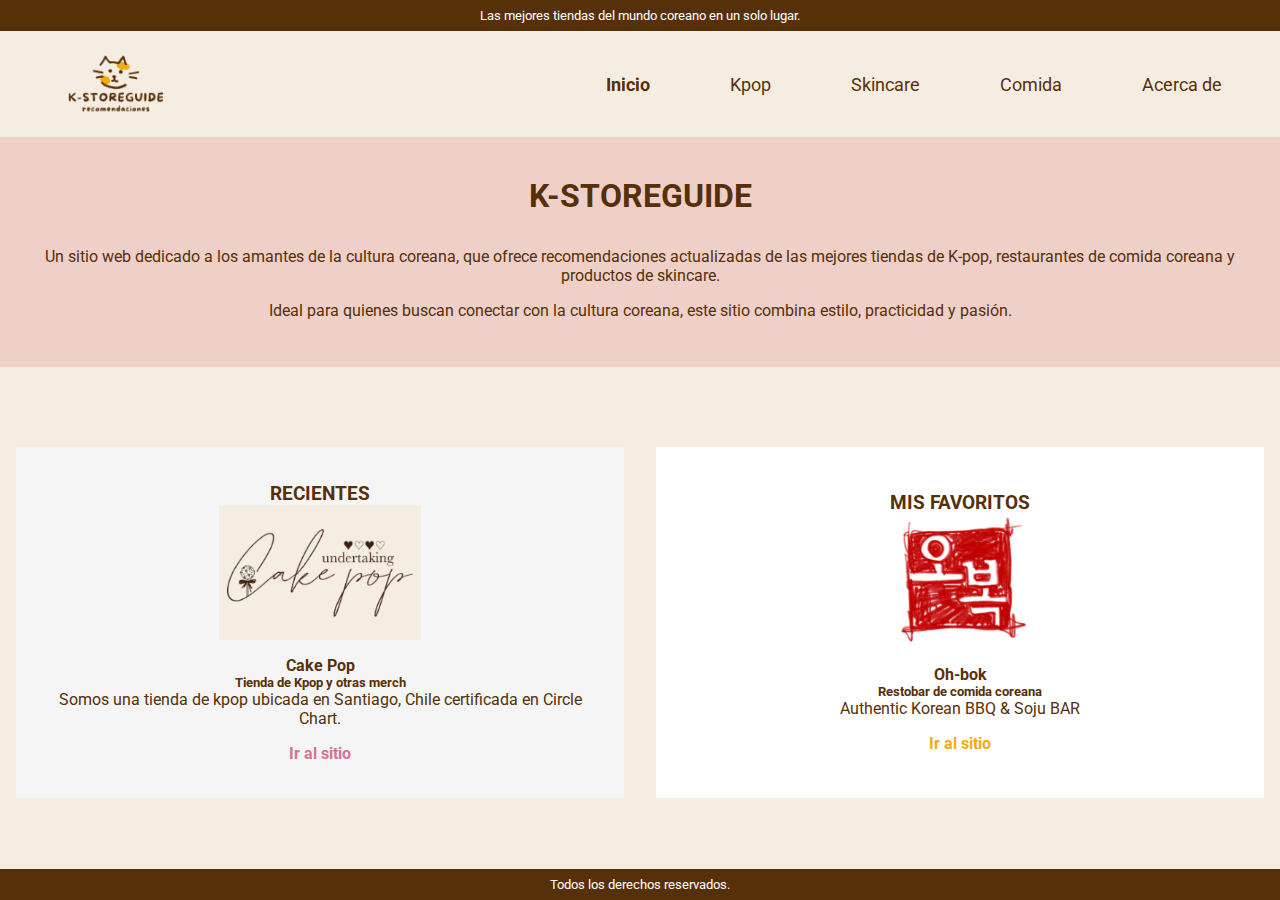
<file: index.html>
<!DOCTYPE html>
<html lang="en">
<head>
    <meta charset="UTF-8">
    <meta name="viewport" content="width=device-width, initial-scale=1.0">
    <!-- Tipografía -->
    <link rel="preconnect" href="https://fonts.googleapis.com">
    <link rel="preconnect" href="https://fonts.gstatic.com" crossorigin>
    <link href="https://fonts.googleapis.com/css2?family=Roboto:ital,wght@0,100;0,300;0,400;0,500;0,700;0,900;1,100;1,300;1,400;1,500;1,700;1,900&display=swap" rel="stylesheet">
    <!-- Css -->
    <link rel="stylesheet" href="css/style.css">
    <title>KSTOREGUIDE-Kpop</title>
</head>

<body>

    <!-- Inicio de header -->
    <header>

        <!-- Breve descripción -->
        <div class="descripcion">
            <p>Las mejores tiendas del mundo coreano en un solo lugar.</p>
        </div>
        

        
        <div class="menu">
            <!-- logo que sirve como vinculo y lleva al inicio -->
            <img src="img/logo-con-fondo.png" alt="Logo de K-StoreGuide">
            <!-- <a href="index.html"><img src="img/logo-con-fondo.png" alt="Logo de K-STOREGUIDE"></a> -->
            
            <!-- Menú de navegación -->
            <nav>
                
                <!-- Secciones del menú -->
                <ul>          
                    <!-- Clase "estado-activo" para hacer notar que se encuentra en esta página -->
                    <li class="estado-activo">
                        <a href="index.html">Inicio</a>
                    </li>
                
                    <li>
                        <a href="pages/kpop.html">Kpop</a>
                    </li>
                
                    <li>
                        <a href="pages/skincare.html">Skincare</a>
                    </li>
                
                    <li>
                        <a href="pages/comida.html">Comida</a>
                    </li>
                
                    <li>
                        <a href="pages/acerca-de.html">Acerca de</a>
                    </li>
                </ul>
            </nav>
        </div>
        
    </header>

    

    <!-- Inicio de contenido -->

    <main>

        <!-- Introducción de la página -->
        <section class="intro">
            <h1>K-STOREGUIDE</h1>
            <P>Un sitio web dedicado a los amantes de la cultura coreana, que ofrece recomendaciones actualizadas de las mejores tiendas de K-pop, restaurantes de comida coreana y productos de skincare. </P>
            <p>Ideal para quienes buscan conectar con la cultura coreana, este sitio combina estilo, practicidad y pasión.</p>
        </section>

        <!-- Contenido 1 -->
        <section class="recientes">
            <h3>RECIENTES</h3>
            <img src="img/portada/cake-pop.png" alt="Logo sitio web de Cake Pop">
            <h4>Cake Pop</h4>
            <h5>Tienda de Kpop y otras merch</h5>
            <p>Somos una tienda de kpop ubicada en Santiago, Chile certificada en Circle Chart.</p>
            <a href="https://www.cakepopundertaking.cl/">Ir al sitio</a>
        </section>

        <!-- Contenido 2 -->
        <section class="favs">
            <h3>MIS FAVORITOS</h3>
            <img src="img/portada/oh-bok.png" alt="Logo del sitio web de Oh-bok con la palabra de oh-bok en coreano">
            <h4>Oh-bok</h4>
            <h5>Restobar de comida coreana</h5>
            <p>Authentic Korean BBQ & Soju BAR </p>
            <a href="https://k-bbq.ohbok.cl/">Ir al sitio</a>
        </section>

    </main>

    <!-- Pie de página -->
    <footer>
        <p>Todos los derechos reservados.</p>
    </footer>

</body>
</html>
</file>
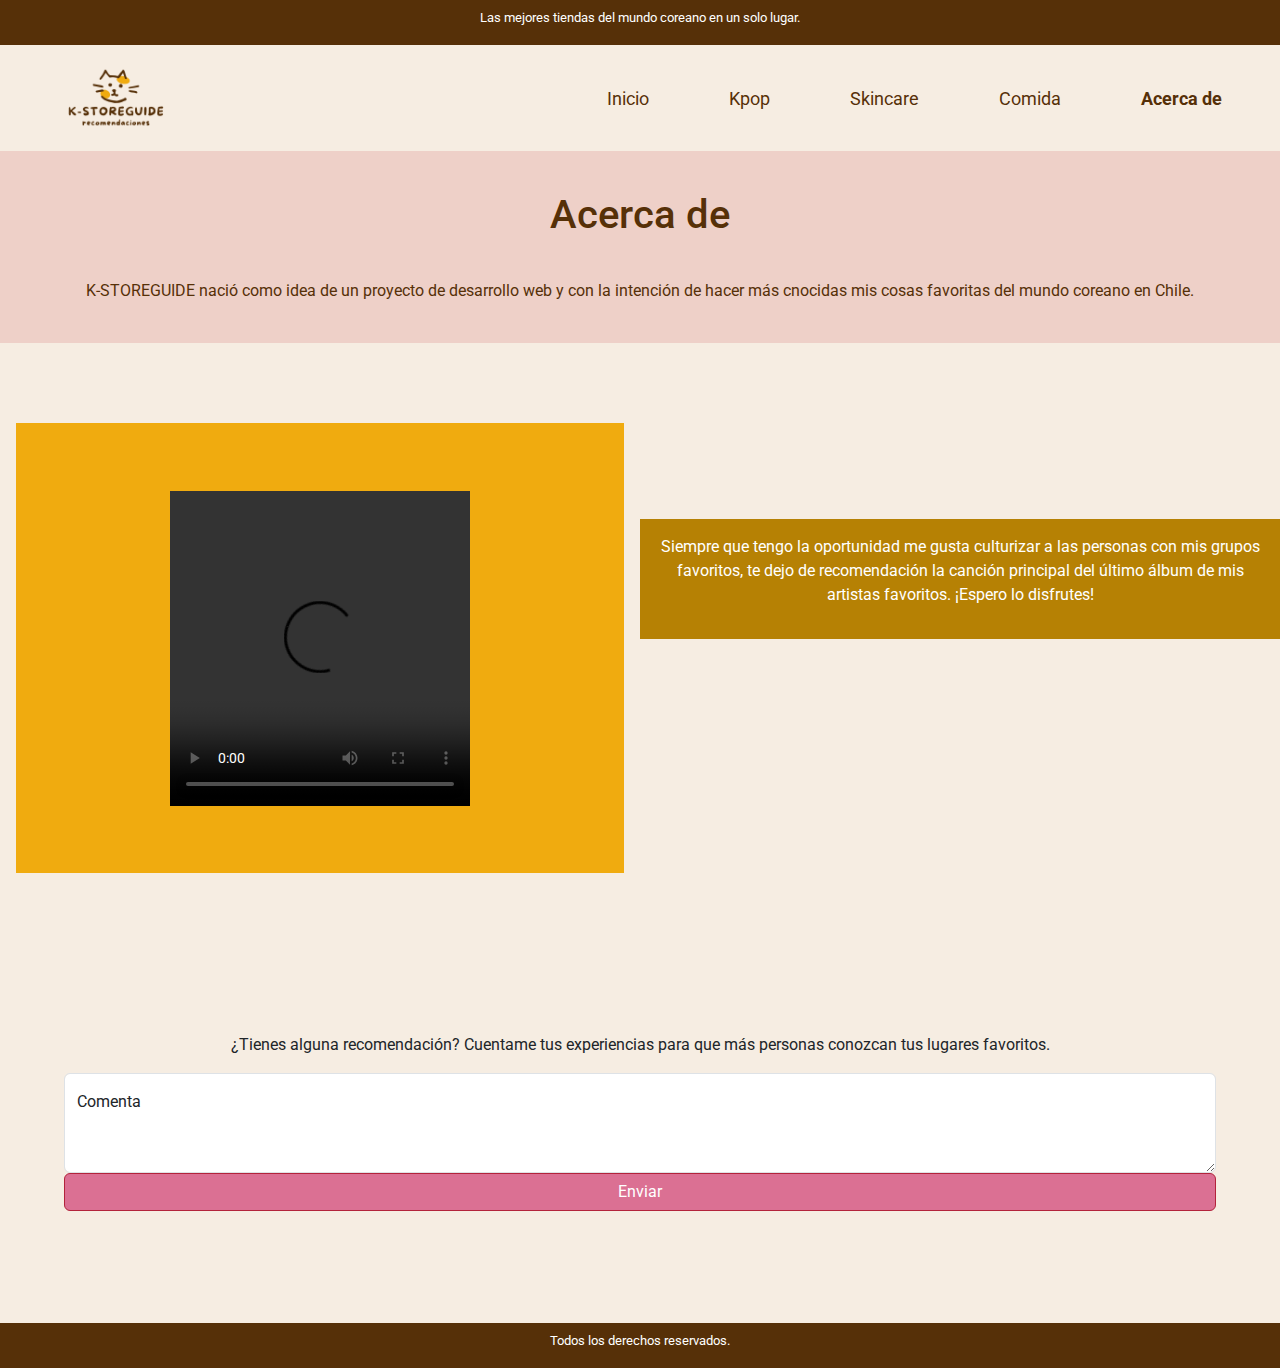
<file: pages/acerca-de.html>
<!DOCTYPE html>
<html lang="en">
<head>
    <meta charset="UTF-8">
    <meta name="viewport" content="width=device-width, initial-scale=1.0">

    <!-- Tipografía -->
    <link rel="preconnect" href="https://fonts.googleapis.com">
    <link rel="preconnect" href="https://fonts.gstatic.com" crossorigin>
    <link href="https://fonts.googleapis.com/css2?family=Roboto:ital,wght@0,100;0,300;0,400;0,500;0,700;0,900;1,100;1,300;1,400;1,500;1,700;1,900&display=swap" rel="stylesheet">

    <!-- link bootstrap -->
    <link href="https://cdn.jsdelivr.net/npm/bootstrap@5.3.3/dist/css/bootstrap.min.css" rel="stylesheet" integrity="sha384-QWTKZyjpPEjISv5WaRU9OFeRpok6YctnYmDr5pNlyT2bRjXh0JMhjY6hW+ALEwIH" crossorigin="anonymous">

    <!-- Css -->
    <link rel="stylesheet" href="../css/style.css">
    <title>KSTOREGUIDE-Acerca de</title>
</head>

<body>

    <!-- Inicio de header -->
    <header>

        <!-- Breve descripción -->
        <div class="descripcion-acerca-de">
            <p>Las mejores tiendas del mundo coreano en un solo lugar.</p>
        </div>
        

        
        <div class="menu-acerca-de">
            <!-- logo que sirve como vinculo y lleva al inicio -->
            <img src="../img/logo-con-fondo.png" alt="Logo de K-StoreGuide" class="img">
            <!-- <a href="index.html"><img src="img/logo-con-fondo.png" alt="Logo de K-STOREGUIDE"></a> -->
            
            <!-- Menú de navegación -->
            <nav class="menu-navegacion">
                
                <!-- Secciones del menú -->
                <ul>          
                    
                    <li>
                        <a href="../index.html">Inicio</a>
                    </li>
                
                    <li>
                        <a href="kpop.html">Kpop</a>
                    </li>
                
                    <li>
                        <a href="skincare.html">Skincare</a>
                    </li>
                
                    <li>
                        <a href="comida.html">Comida</a>
                    </li>

                    <!-- Clase "estado-activo" para hacer notar que se encuentra en esta página -->                
                    <li class="estado-activo">
                        <a href="acerca-de.html">Acerca de</a>
                    </li>
                </ul>
            </nav>
        </div>
        
    </header>

    <!-- Inicio de contenido -->

    <main>

        <!-- Introducción de la página -->
        <section class="intro">
            <h1>Acerca de</h1>
            <P>K-STOREGUIDE nació como idea de un proyecto de desarrollo web y con la intención de hacer más cnocidas mis cosas favoritas del mundo coreano en Chile.</P>
        </section>

        <section class="video-container">
            <!-- Video musical recomendado -->
            <video src=""controls></video> 
        </section> 
        
        <section id="acerca-de">
            <p>Siempre que tengo la oportunidad me gusta culturizar a las personas con mis grupos favoritos, te dejo de recomendación la canción principal del último álbum de mis artistas favoritos. ¡Espero lo disfrutes!</p>
        </section>

        <section class="form">

            <p class="text-center mx-4 titulo">¿Tienes alguna recomendación? Cuentame tus experiencias para que más personas conozcan tus lugares favoritos.</p>

            <div class="form-floating">
                <textarea class="form-control" placeholder="Deja tu comentario aquí" id="floatingTextarea2" style="height: 100px"></textarea>
                <label for="floatingTextarea2">Comenta</label>
            </div>

            <div class="d-grid gap-2">
                <button class="btn btn-primary pink-color" type="button">Enviar</button>
            </div>

        </section>

        


    </main>

    <!-- Pie de página -->
    <footer class="footer">
        <p>Todos los derechos reservados.</p>
    </footer>

    <script src="https://cdn.jsdelivr.net/npm/bootstrap@5.3.3/dist/js/bootstrap.bundle.min.js" integrity="sha384-YvpcrYf0tY3lHB60NNkmXc5s9fDVZLESaAA55NDzOxhy9GkcIdslK1eN7N6jIeHz" crossorigin="anonymous"></script>

</body>
</html>
</file>
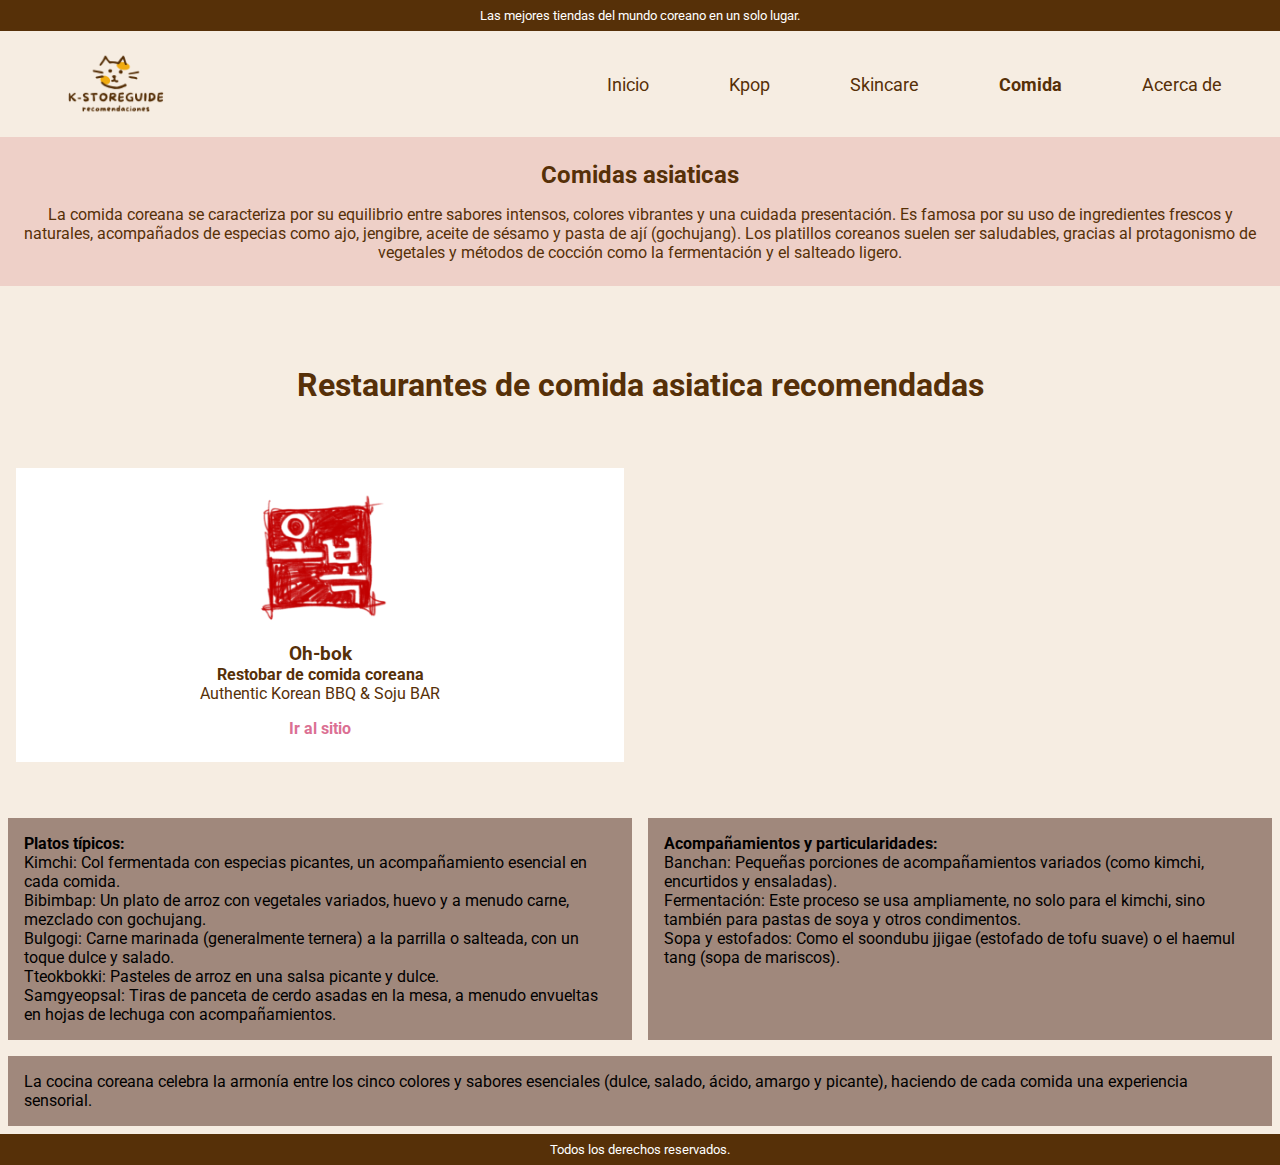
<file: pages/comida.html>
<!DOCTYPE html>
<html lang="en">
<head>
    <meta charset="UTF-8">
    <meta name="viewport" content="width=device-width, initial-scale=1.0">
    <!-- Tipografía -->
    <link rel="preconnect" href="https://fonts.googleapis.com">
    <link rel="preconnect" href="https://fonts.gstatic.com" crossorigin>
    <link href="https://fonts.googleapis.com/css2?family=Roboto:ital,wght@0,100;0,300;0,400;0,500;0,700;0,900;1,100;1,300;1,400;1,500;1,700;1,900&display=swap" rel="stylesheet">
    <!-- Css -->
    <link rel="stylesheet" href="../css/style.css">
    <title>KSTOREGUIDE-Comida</title>
</head>

<body>

    <!-- Inicio de header -->
    <header>

        <!-- Breve descripción -->
        <div class="descripcion">
            <p>Las mejores tiendas del mundo coreano en un solo lugar.</p>
        </div>
        

        
        <div class="menu">
            <!-- logo que sirve como vinculo y lleva al inicio -->
            <img src="../img/logo-con-fondo.png" alt="Logo de K-StoreGuide">
            <!-- <a href="index.html"><img src="img/logo-con-fondo.png" alt="Logo de K-STOREGUIDE"></a> -->
            
            <!-- Menú de navegación -->
            <nav>
                
                <!-- Secciones del menú -->
                <ul>          
                    
                    <li>
                        <a href="../index.html">Inicio</a>
                    </li>
                                    
                    <li >
                        <a href="kpop.html">Kpop</a>
                    </li>
                
                    <li>
                        <a href="skincare.html">Skincare</a>
                    </li>

                    <!-- Clase "estado-activo" para hacer notar que se encuentra en esta página -->                
                    <li class="estado-activo">
                        <a href="comida.html">Comida</a>
                    </li>
                
                    <li>
                        <a href="acerca-de.html">Acerca de</a>
                    </li>
                </ul>
            </nav>
        </div>
        
    </header>
    <!-- Inicio de contenido -->

    <main>

        <!-- Introducción de la página -->
        <section class="intro">
            <h2>Comidas asiaticas</h2>
            <P>La comida coreana se caracteriza por su equilibrio entre sabores intensos, colores vibrantes y una cuidada presentación. Es famosa por su uso de ingredientes frescos y naturales, acompañados de especias como ajo, jengibre, aceite de sésamo y pasta de ají (gochujang). Los platillos coreanos suelen ser saludables, gracias al protagonismo de vegetales y métodos de cocción como la fermentación y el salteado ligero.</P>
        </section>

        <h1>Restaurantes de comida asiatica recomendadas</h1>

        <!-- Contenido 1 -->
        <section class="tienda">
            <img src="../img/portada/oh-bok.png" alt="Logo del sitio web de Oh-bok de color rojo con la palabra de oh-bok en coreano">
            <h3>Oh-bok</h3>
            <h4>Restobar de comida coreana</h4>
            <p>Authentic Korean BBQ & Soju BAR</p>
            <a href="https://k-bbq.ohbok.cl/">Ir al sitio</a>
        </section>

        <!-- Información sobre comidas -->
         <section class="informacion-extra-platos">
            <div>
                <h4>Platos típicos:</h4>
                <p>Kimchi: Col fermentada con especias picantes, un acompañamiento esencial en cada comida.</p>
                <p>Bibimbap: Un plato de arroz con vegetales variados, huevo y a menudo carne, mezclado con gochujang.</p>
                <p>Bulgogi: Carne marinada (generalmente ternera) a la parrilla o salteada, con un toque dulce y salado.</p>    
                <p>Tteokbokki: Pasteles de arroz en una salsa picante y dulce.</p>    
                <p>Samgyeopsal: Tiras de panceta de cerdo asadas en la mesa, a menudo envueltas en hojas de lechuga con acompañamientos.</p>
            </div>    
            <div>
                <h4>Acompañamientos y particularidades:</h4>
                <p>Banchan: Pequeñas porciones de acompañamientos variados (como kimchi, encurtidos y ensaladas).</p>
                <p>Fermentación: Este proceso se usa ampliamente, no solo para el kimchi, sino también para pastas de soya y otros condimentos.</p>
                <p>Sopa y estofados: Como el soondubu jjigae (estofado de tofu suave) o el haemul tang (sopa de mariscos).</p>
            </div>
            <div class="extra">
                <p>La cocina coreana celebra la armonía entre los cinco colores y sabores esenciales (dulce, salado, ácido, amargo y picante), haciendo de cada comida una experiencia sensorial.</p>
            </div>                
         </section>
    </main>    


    <!-- Pie de página -->
    <footer>
        <p>Todos los derechos reservados.</p>
    </footer>

</body>
</html>
</file>
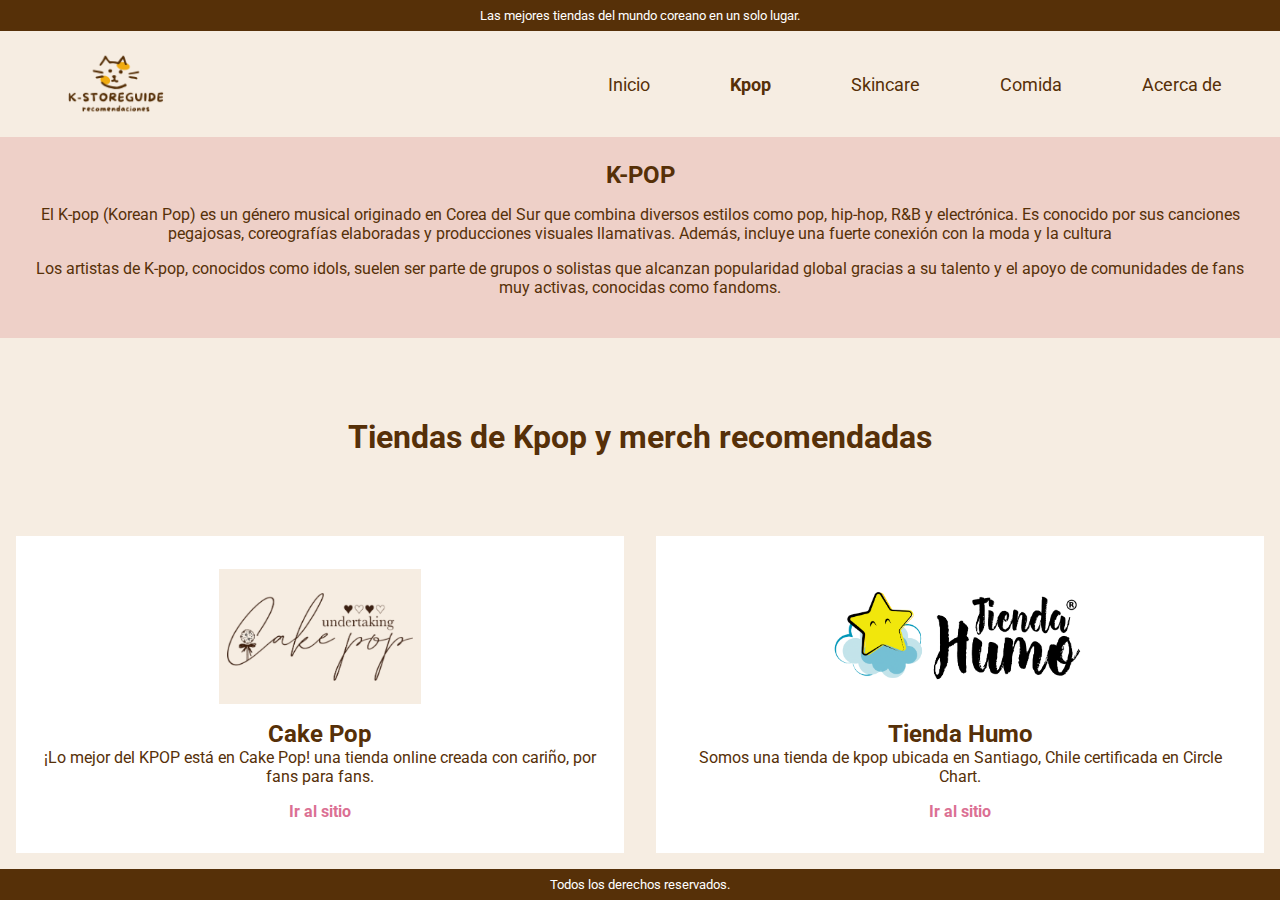
<file: pages/kpop.html>
<!DOCTYPE html>
<html lang="en">
<head>
    <meta charset="UTF-8">
    <meta name="viewport" content="width=device-width, initial-scale=1.0">
    <!-- Tipografía -->
    <link rel="preconnect" href="https://fonts.googleapis.com">
    <link rel="preconnect" href="https://fonts.gstatic.com" crossorigin>
    <link href="https://fonts.googleapis.com/css2?family=Roboto:ital,wght@0,100;0,300;0,400;0,500;0,700;0,900;1,100;1,300;1,400;1,500;1,700;1,900&display=swap" rel="stylesheet">
    <!-- Css -->
    <link rel="stylesheet" href="../css/style.css">
    <title>KSTOREGUIDE-Kpop</title>
</head>

<body>

    <!-- Inicio de header -->
    <header>

        <!-- Breve descripción -->
        <div class="descripcion">
            <p>Las mejores tiendas del mundo coreano en un solo lugar.</p>
        </div>
        

        
        <div class="menu">
            <!-- logo que sirve como vinculo y lleva al inicio -->
            <img src="../img/logo-con-fondo.png" alt="Logo de K-StoreGuide">
            <!-- <a href="index.html"><img src="img/logo-con-fondo.png" alt="Logo de K-STOREGUIDE"></a> -->
            
            <!-- Menú de navegación -->
            <nav>
                
                <!-- Secciones del menú -->
                <ul>          
                    
                    <li>
                        <a href="../index.html">Inicio</a>
                    </li>

                    <!-- Clase "estado-activo" para hacer notar que se encuentra en esta página -->                
                    <li class="estado-activo">
                        <a href="kpop.html">Kpop</a>
                    </li>
                
                    <li>
                        <a href="skincare.html">Skincare</a>
                    </li>
                
                    <li>
                        <a href="comida.html">Comida</a>
                    </li>
                
                    <li>
                        <a href="acerca-de.html">Acerca de</a>
                    </li>
                </ul>
            </nav>
        </div>
        
    </header>

    <!-- Inicio de contenido -->

    <main>

        <!-- Introducción de la página -->
        <section class="intro">
            <h2>K-POP</h2>
            <P>El K-pop (Korean Pop) es un género musical originado en Corea del Sur que combina diversos estilos como pop, hip-hop, R&B y electrónica. Es conocido por sus canciones pegajosas, coreografías elaboradas y producciones visuales llamativas. Además, incluye una fuerte conexión con la moda y la cultura </p>

            <p>Los artistas de K-pop, conocidos como idols, suelen ser parte de grupos o solistas que alcanzan popularidad global gracias a su talento y el apoyo de comunidades de fans muy activas, conocidas como fandoms.</P>
        </section>

        <h1>Tiendas de Kpop y merch recomendadas</h1>

        <!-- Contenido 1 -->
        <section class="tienda">
            
            <img src="../img/portada/cake-pop.png" alt="Logo sitio web Cake Pop">
            
           
            <h2>Cake Pop</h2>
            <p>¡Lo mejor del KPOP está en Cake Pop! una tienda online creada con cariño, por fans para fans.</p>
            <a href="https://www.cakepopundertaking.cl/">Ir al sitio</a>
            
            
        </section>

        <!-- Contenido 2 -->
        <section class="tienda">
            
            <img src="../img/portada/tienda-humo.png" alt="Logo del sitio web de Tienda Humo">
            
            
            <h2>Tienda Humo</h2>
            <p>Somos una tienda de kpop ubicada en Santiago, Chile certificada en Circle Chart.</p>
            <a href="https://tiendahumo.cl/">Ir al sitio</a>
            
            
        </section>

    </main>

    <!-- Pie de página -->
    <footer>
        <p>Todos los derechos reservados.</p>
    </footer>

</body>
</html>
</file>
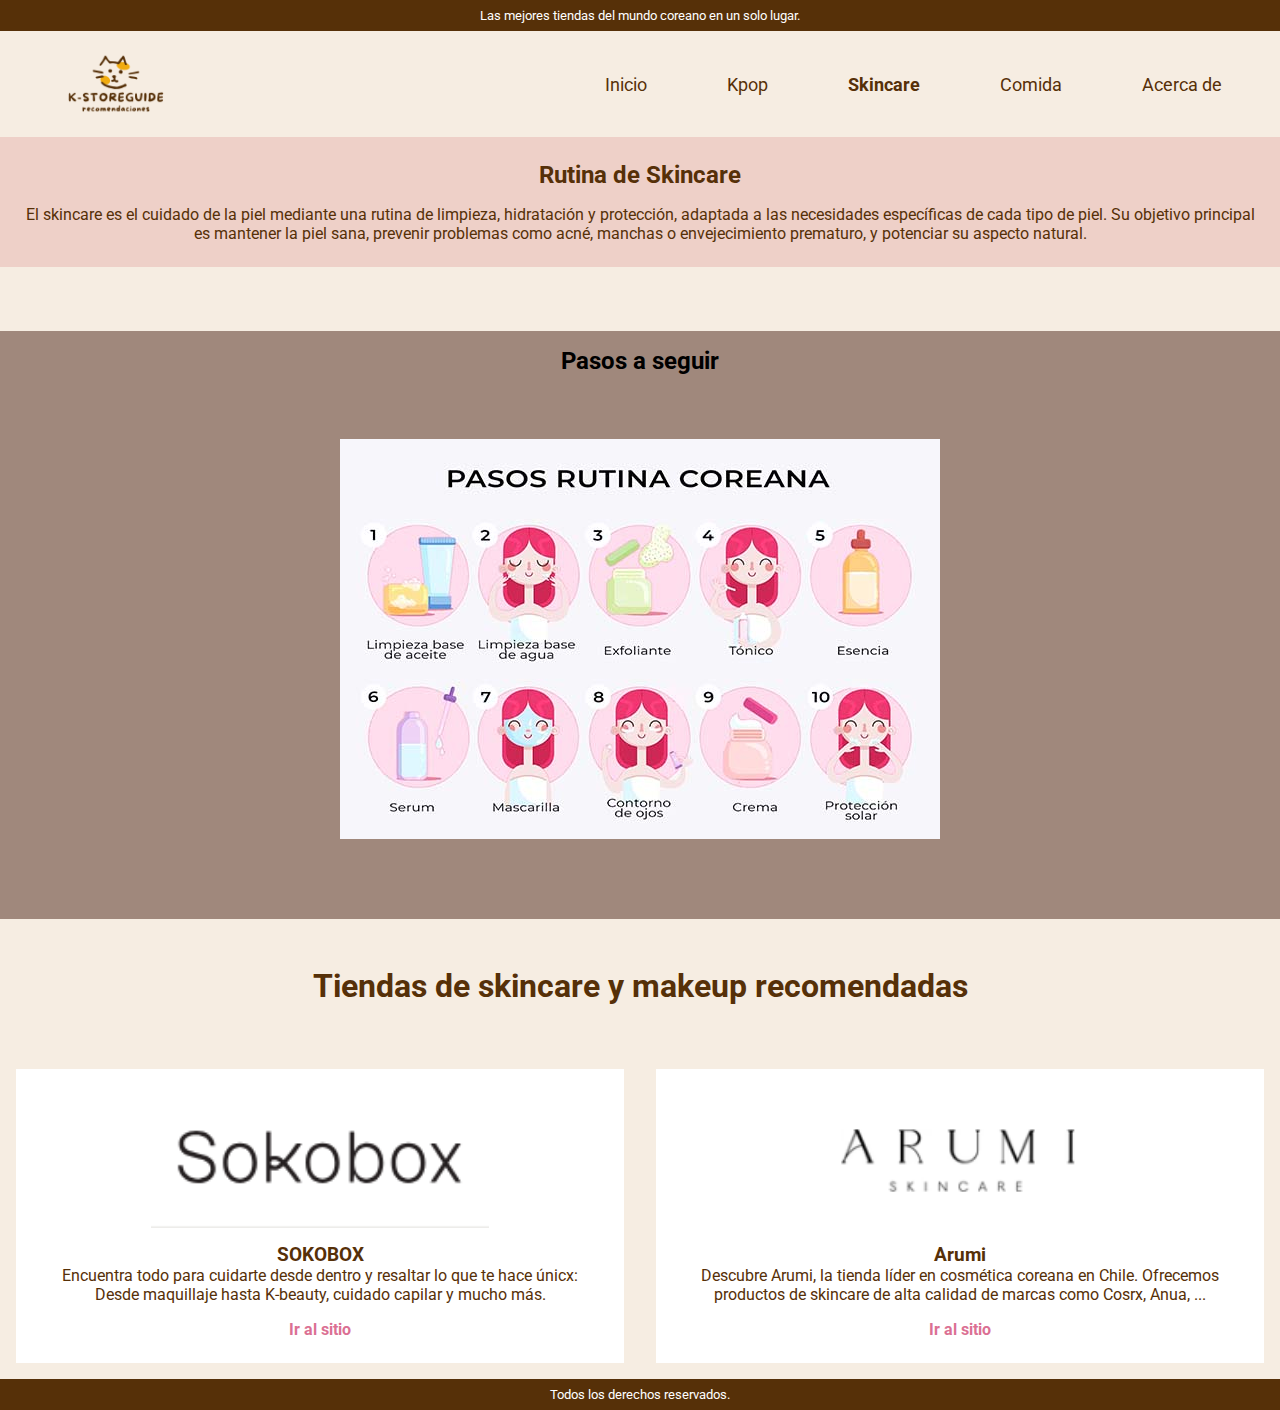
<file: pages/skincare.html>
<!DOCTYPE html>
<html lang="en">
<head>
    <meta charset="UTF-8">
    <meta name="viewport" content="width=device-width, initial-scale=1.0">
    <!-- Tipografía -->
    <link rel="preconnect" href="https://fonts.googleapis.com">
    <link rel="preconnect" href="https://fonts.gstatic.com" crossorigin>
    <link href="https://fonts.googleapis.com/css2?family=Roboto:ital,wght@0,100;0,300;0,400;0,500;0,700;0,900;1,100;1,300;1,400;1,500;1,700;1,900&display=swap" rel="stylesheet">
    <!-- Css -->
    <link rel="stylesheet" href="../css/style.css">
    <title>KSTOREGUIDE-Skincare</title>
</head>

<body>

    <!-- Inicio de header -->
    <header>

        <!-- Breve descripción -->
        <div class="descripcion">
            <p>Las mejores tiendas del mundo coreano en un solo lugar.</p>
        </div>
        

        
        <div class="menu">
            <!-- logo que sirve como vinculo y lleva al inicio -->
            <img src="../img/logo-con-fondo.png" alt="Logo de K-StoreGuide">
            <!-- <a href="index.html"><img src="img/logo-con-fondo.png" alt="Logo de K-STOREGUIDE"></a> -->
            
            <!-- Menú de navegación -->
            <nav>
                
                <!-- Secciones del menú -->
                <ul>          
                    
                    <li>
                        <a href="../index.html">Inicio</a>
                    </li>
                                    
                    <li>
                        <a href="kpop.html">Kpop</a>
                    </li>

                    <!-- Clase "estado-activo" para hacer notar que se encuentra en esta página -->                
                    <li class="estado-activo">
                        <a href="skincare.html">Skincare</a>
                    </li>
                
                    <li>
                        <a href="comida.html">Comida</a>
                    </li>
                
                    <li>
                        <a href="acerca-de.html">Acerca de</a>
                    </li>
                </ul>
            </nav>
        </div>
        
    </header>

    <!-- Inicio de contenido -->

    <main>

        <!-- Introducción de la página -->
        <section class="intro">
            <h2>Rutina de Skincare</h2>
            <P>El skincare es el cuidado de la piel mediante una rutina de limpieza, hidratación y protección, adaptada a las necesidades específicas de cada tipo de piel. Su objetivo principal es mantener la piel sana, prevenir problemas como acné, manchas o envejecimiento prematuro, y potenciar su aspecto natural.</P>
        </section>

        <!-- Mostrar los pasos a seguir en una rutina -->
        <section class="informacion-extra">
            
            <h2>Pasos a seguir</h2>     
           <img src="../img/skincare/pasos-rutina-coreana.jpg" alt="Pasos a seguir de una rutina de skincare">
            
        </section>

        <h1>Tiendas de skincare y makeup recomendadas</h1>

        <!-- Contenido 1 -->
        <section class="tienda">
            
            <img src="../img/skincare/logo-sokobox.png" alt="Logo tienda Sokobox">
            <h3>SOKOBOX</h3>
            <p>Encuentra todo para cuidarte desde dentro y resaltar lo que te hace únicx: Desde maquillaje hasta K-beauty, cuidado capilar y mucho más.</p>
            <a href=https://www.sokobox.cl/>Ir al sitio</a>
        </section>

        <!-- Contenido 2 -->
        <section class="tienda">
            
            <img src="../img/skincare/logo-arumi.png" alt="Logo tienda Arumi">
            <h3>Arumi</h3>
            <p>Descubre Arumi, la tienda líder en cosmética coreana en Chile. Ofrecemos productos de skincare de alta calidad de marcas como Cosrx, Anua, ...</p>
            <a href="https://arumi.cl/">Ir al sitio</a>
        </section>

    </main>

    <!-- Pie de página -->
    <footer>
        <p>Todos los derechos reservados.</p>
    </footer>

</body>
</html>
</file>
<file: css/style.css>
/* reset */
*{
    margin: 0;
    padding: 0;
    box-sizing: border-box;
}


/* estilos generales*/

body {
    background-color: #f6ede2;
    font-family: Roboto;
    min-height: 100vh; /* Para que ocupe toda la pantalla */
    display: flex;
    flex-direction: column;
    
}

.estado-activo{
    font-weight: bolder;
}

/* estilos mobile */

header .descripcion{
    background-color: #563008;
    color: white;
    text-align: center;
    font-size: small;
    padding: 0.5rem;
    position: relative;
}

header .menu{
    display: flex;
    align-items:center;
    justify-content:space-around;
    margin: 0.5rem;
}

header img{
    width: 10%;
}

header nav ul{
    list-style: none;
    display: flex;
    gap: 1rem;
    align-items: center
}

header nav ul li a{
    text-decoration: none;
    color: #563008;
    font-size: small;
}

/* Estilos del main */
main {
    flex: 1; /* Para que el main ocupe todo el espacio restante */
    row-gap: 2rem;
     
}

main .intro {
    display: flex;
    flex-direction: column;
    background-color: #EED0C8;
    color:#563008;
    padding: 1.5rem;
    gap: 1rem;
    margin-bottom: 2rem; /* Espacio entre secciones */
    
}

main section p{
    text-align: center;
}

main h1{
    color: #563008;
    text-align: center;
    padding: 1rem;
}

main h2{
    color: #563008;
    text-align: center;
}

main section img{
    width: 60%;
    height: auto;
}

main .recientes{
    display: flex;
    flex-direction: column;
    justify-content: center; /* Centra horizontalmente */
    align-items: center; /* Centra verticalmente */
    background-color:whitesmoke;
    color:#563008;
    padding: 1.5rem;
    margin-bottom: 2rem; /* Espacio entre secciones */
    margin: 1rem;
}

.recientes a{
    text-decoration: none;
    font-weight: bold;
    color: palevioletred;
}

main .favs{
    display: flex;
    flex-direction: column;
    justify-content: center; /* Centra horizontalmente */
    align-items: center; /* Centra verticalmente */
    background-color:white;
    color:#563008;
    padding: 1.5rem;
    margin-bottom: 2rem; /* Espacio entre secciones */
    margin: 1rem;
}

.favs a{
    text-decoration: none;
    font-weight: bold;
    color: #F0AB0F;
}

.informacion-extra{
    display: none;
}

.informacion-extra-platos{
    display: none;
}



main .tienda{
    display: flex;
    flex-direction: column;
    justify-content: center; /* Centra horizontalmente */
    align-items: center; /* Centra verticalmente */
    background-color:white;
    color:#563008;
    padding: 1.5rem;
    margin-bottom: 1rem;
    margin: 1rem;
}

.tienda a{
    text-decoration: none;
    font-weight: bold;
    color: palevioletred;
}

.video-container{
    display: flex;
    justify-content: center; /* Centra horizontalmente */
    align-items: center; /* Centra verticalmente */
    height: 30vh;
    background-color:#F0AB0F;
    margin: 1rem;
}
video {
    max-width: 100%; 
    height: auto; 
}

main .acerca-de{
    display: flex;
    padding: 1rem;
}



/* Estilos de footer */
footer{
    text-align: center;
    background-color: #563008;
    color: white;
    position: relative;
    padding: 0.5rem;
    font-size: small;
}


/* Estilos para el bootstrap */

/* Ajustes del header */

header .descripcion-acerca-de {
    background-color: #563008;
    color: white;
    text-align: center;
    font-size: small;
    padding: 0.5rem;
    position: relative;
    height: 4vh;
}

header .descripcion-acerca-de {
    margin-bottom: 0;
}

header .menu-acerca-de {
    display: flex;
    align-items: center;
    justify-content: space-evenly;
    margin: 0.5rem;
    padding-left: 0.5rem;
    padding-right: 0.5rem;
}

header .menu-acerca-de .menu-navegacion ul{
    margin-bottom: 0;
}

header .menu-acerca-de img {
    width: 10%;
}

main #acerca-de{

    padding: 1rem;
    background-color:#b68104;
    color: white;
    font-size: medium;
}

main .form .titulo {
    margin-top: 3rem;
}

main .form div .pink-color{
    background-color: palevioletred;
    margin-bottom: 3rem;
    border-color:rgb(179, 35, 59);
}





/* Ajuste para el footer */

.footer {
    text-align: center;
    background-color: #563008;
    color: white;
    position: relative;
    font-size: small;
    height: 3.4vh;
    margin-bottom: 0;
}





/* Estilos tablet */

@media screen and (min-width:600px) {


    header .menu{
        justify-content: space-around;
    }

    header .descripcion{
        font-size: larger;
    }

    header img{
        width: 15%;
    }

    main {
        display: grid;
        grid-template-columns: repeat(2, 1fr);
        grid-template-rows: repeat(3,auto) ;
    }

    main .intro{
        grid-column: span 2;
    }

    main section img{
        width: auto;
        height: 15vh;
        align-items: center;
        margin-bottom: 1rem;
    }

    main section a{
        margin-top: 1rem;
    }

    main h1{
        grid-column: span 2;
    }

    

    header nav ul li a{
        font-size: large;
    }

    .informacion-extra{
        display: grid
    }

    main .informacion-extra{
        grid-column: span 2;
        background-color: #A0887C;
        padding-top: 1rem;
        justify-content: center;

    }

    main .informacion-extra h2{
        color: black;
    }

    main .informacion-extra img{
        width: 100%;
        height: auto;
        padding: 4rem;
        
    }

    .informacion-extra-platos{
        display: grid;
        grid-template-rows: 1fr 0.8fr 0.3fr;
        grid-column: span 2;
    }

    main .informacion-extra-platos div{
        margin: 0.5rem;
        background-color: #A0887C;
        padding: 1rem;
    }

    main .informacion-extra-platos div p{
        text-align:start;
    }


    /* Estilos para el bootstrap */

    header .descripcion-acerca-de {
        background-color: #563008;
        color: white;
        text-align: center;
        font-size: large;
        padding: 0.5rem;
        position: relative;
        height: 5vh;
    }
    
    header .descripcion-acerca-de {
        margin-bottom: 0;
    }
    
    header .menu-acerca-de {
        display: flex;
        align-items: center;
        justify-content: space-around;
        margin: 0.5rem;
        padding-left: 0.5rem;
        padding-right: 0.5rem;
    }
    
    header .menu-acerca-de .menu-navegacion ul{
        margin-bottom: 0;
    }
    
    header .menu-acerca-de img {
        width: 15%;
    }
    
    main #acerca-de{
        padding: 1rem;
        background-color:#b68104;
        color: white;
        font-size: medium;
        height: fit-content;
        grid-column: span 2;
    }

    main .form{
        grid-column: span 2;
    }
    
    main .form .titulo {
        margin-top: 3rem;
    }
    
    main .form div .pink-color{
        background-color: palevioletred;
        margin-bottom: 3rem;
    }
    
    .video-container{
        grid-column: span 2;
        height: 50vh;
    }

    video{
        height: 38vh;
        width: auto;
    }

    
    /* Ajuste para el footer */
    
    .footer {
        text-align: center;
        background-color: #563008;
        color: white;
        position: relative;
        font-size: large;
        height: 5vh;
    }

}


/* Estilos desktop */
@media screen and (min-width:1024px){

    header .descripcion{
        font-size: small;
    }


    header img{
        width: 10%;
    }

    header .menu{
        justify-content: space-between;
        height: 10vh;
        padding-right: 50px;
        padding-left: 50px;
    }

    header .menu nav ul li{
        padding-left: 4rem;
    }

    /* Estilos para el bootstrap */

    header .descripcion-acerca-de {
        background-color: #563008;
        color: white;
        text-align: center;
        font-size: small;
        padding: 0.5rem;
        position: relative;
        height: 5vh;
    }
    
    header .menu-acerca-de {
        display: flex;
        align-items: center;
        justify-content: space-between;
        height: 10vh;
        padding-right: 50px;
        padding-left: 50px;
    }

    header .menu-acerca-de .menu-navegacion ul{
        display: flex;
        gap: 80px;
    }
    
    header .menu-acerca-de img {
        width: 10%;
    }

    
    .video-container{
        grid-column: span 1;
        height: 50vh;
    }

    video{
        height: 35vh;
        width: auto;
    }

    main #acerca-de{
        margin-top: 7rem;
        grid-column: span 1;
    }

    .form{
        margin: 4rem;
    }

    .informacion-extra-platos{
        grid-template-columns: repeat(2, 1fr);
        grid-template-rows: 2fr 0.5fr;
    }

    .informacion-extra-platos .extra{
        grid-column: span 2;

    }
    
    /* Ajuste para el footer */
    
    .footer {
        text-align: center;
        background-color: #563008;
        color: white;
        position: relative;
        font-size: small;
        height: 5vh;
    }




}
</file>
